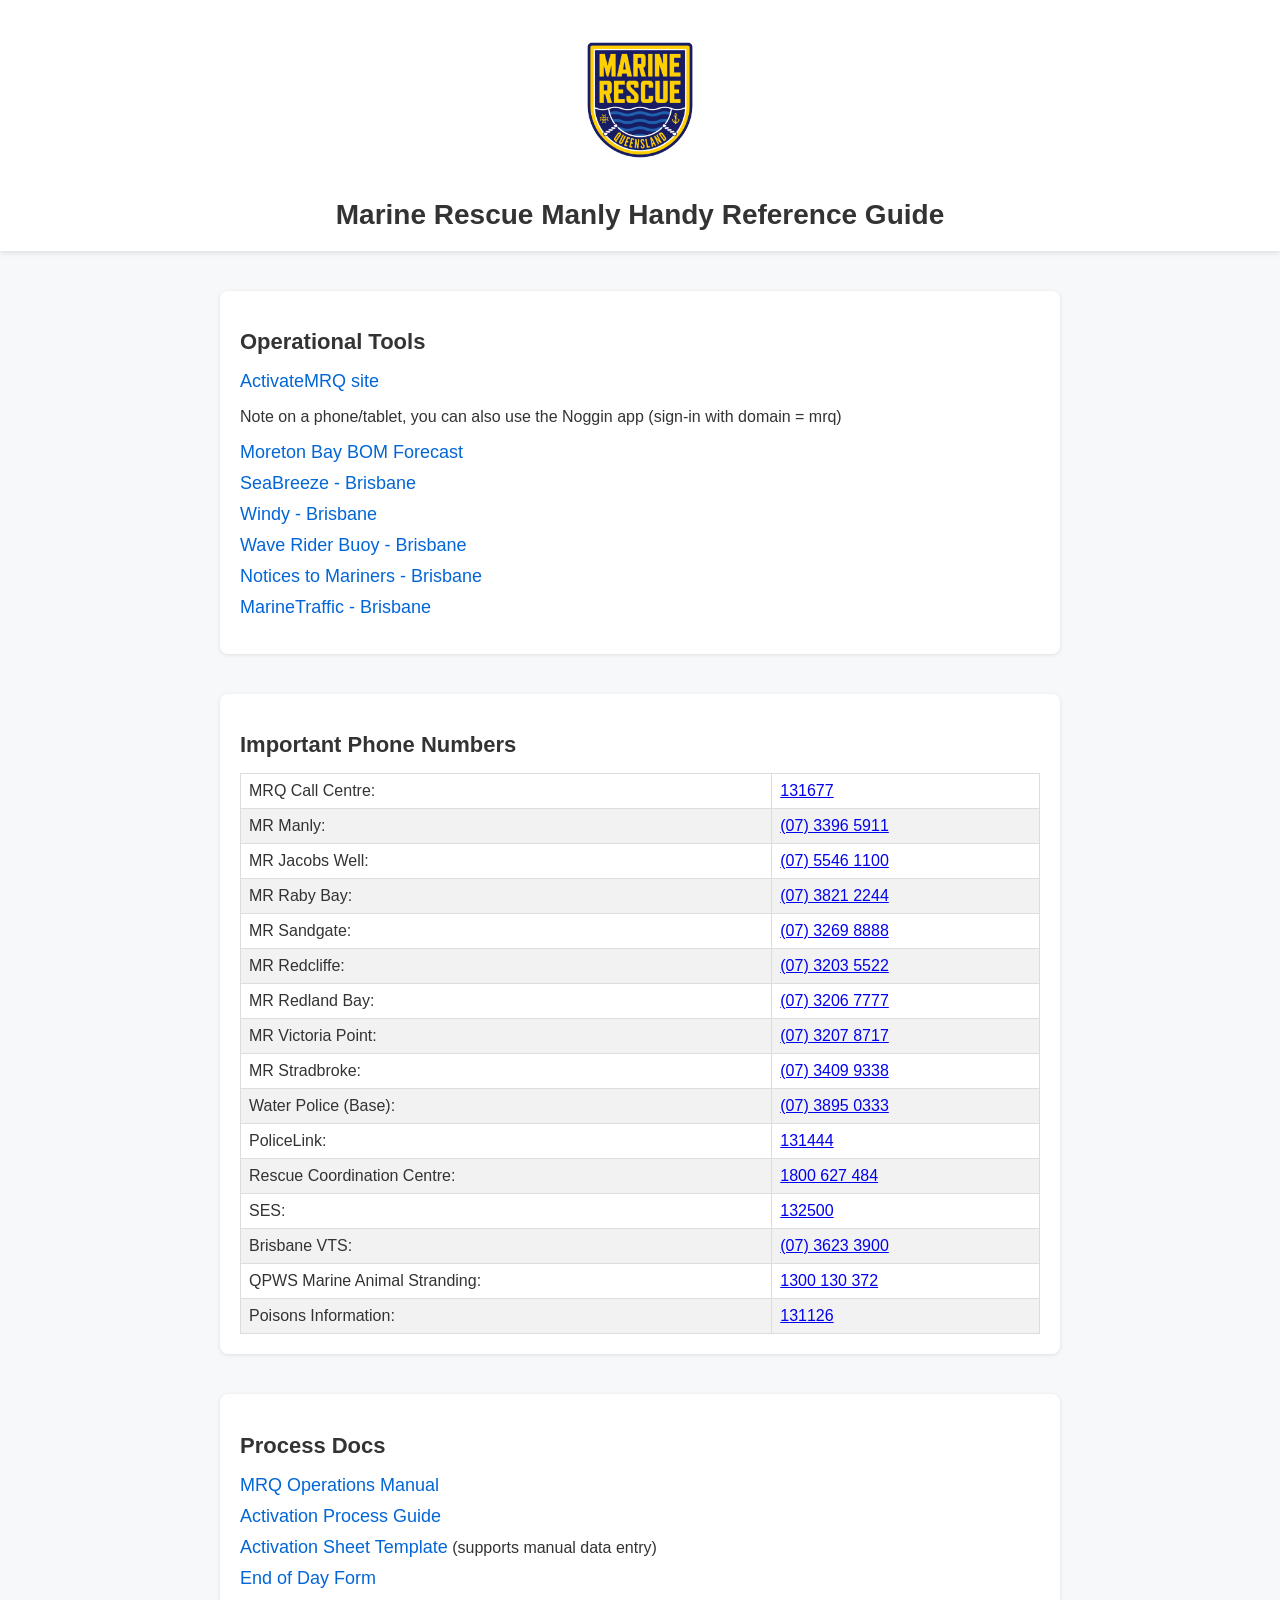
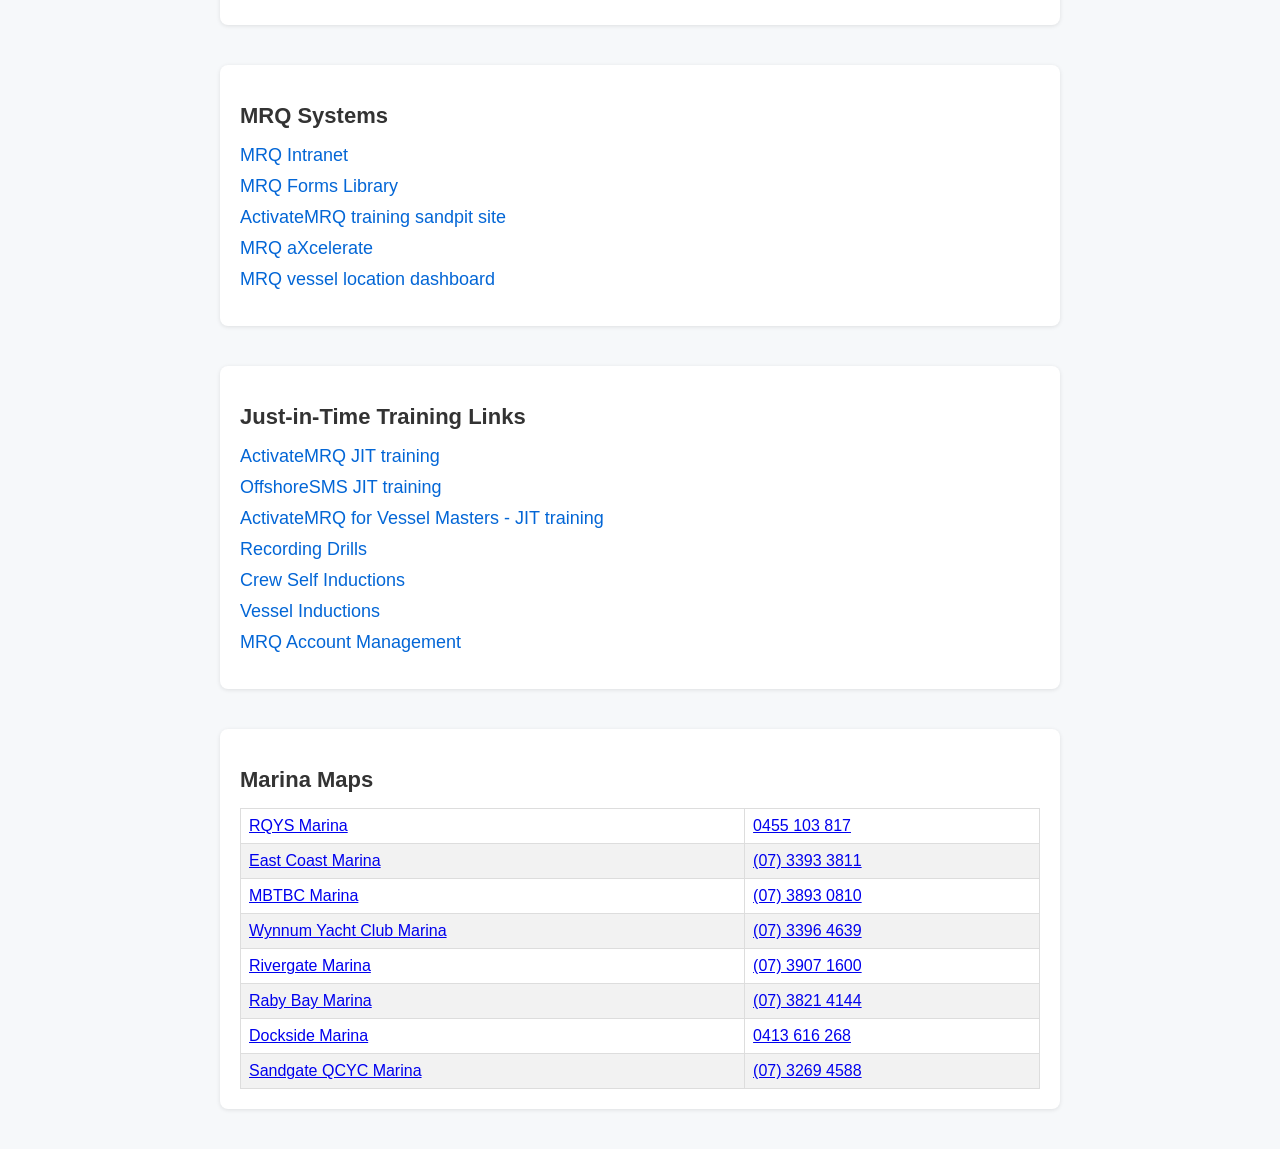
<file: index.html>
<!DOCTYPE html>
<html lang="en">
<head>
<meta charset="UTF-8">
<meta name="viewport" content="width=device-width, initial-scale=1.0">
<title>Marine Rescue Manly Handy Reference Guide</title>
 <link rel="manifest" href="manifest.json">
  
  <!-- iOS web app capability -->
  <meta name="apple-mobile-web-app-capable" content="yes">
  <meta name="apple-mobile-web-app-status-bar-style" content="black-translucent">
  <meta name="apple-mobile-web-app-title" content="StaticApp">
  
  <!-- App Icon for iOS -->
  <link rel="apple-touch-icon" href="icon-192.png">
<link rel="stylesheet" href="style.css">
    <style>
        /* Base styles to give the table visible borders and padding */
        table {
            width: 100%;
            border-collapse: collapse; /* Prevents double borders */
            font-family: sans-serif;
        }
        th, td {
            border: 1px solid #dddddd;
            text-align: left;
            padding: 8px;
        }
        tr:nth-child(even) {
            background-color: #f2f2f2; /* Zebra striping for readability */
        }
        th {
            background-color: #4CAF50;
            color: white;
        }
    </style>
</head>
<body>
<header>
<img src="MRQ logo.png" alt="MRQ Logo" class="logo">
<h1>Marine Rescue Manly Handy Reference Guide</h1>
</header>

<script>navigator.serviceWorker.register('/sw.js');</script>
<section>
<h2>Operational Tools</h2>
<ul class="wiki-links">
<li><a href="https://mrq.nogginapp.io/signin">ActivateMRQ site</a></li>
<p>	Note on a phone/tablet, you can also use the Noggin app (sign-in with domain = mrq)</p>
<li><a href="https://www.bom.gov.au/qld/forecasts/moreton-bay.shtml">Moreton Bay BOM Forecast</a></li>
<li><a href="https://www.seabreeze.com.au/weather/wind-forecast/brisbane">SeaBreeze - Brisbane</a></li>
<li><a href="https://www.windy.com/?2026-09-04-21,-27.465,153.282,11">Windy - Brisbane</a></li>	
<li><a href="https://www.qld.gov.au/environment/coasts-waterways/beach/monitoring/waves-sites/brisbane">Wave Rider Buoy - Brisbane</a></li>
<li><a href="https://www.publications.qld.gov.au/dataset/brisbane-notices-to-mariners">Notices to Mariners - Brisbane</a></li>
<li><a href="https://www.marinetraffic.com/en/ais/home/centerx:153.2/centery:-27.4/zoom:11">MarineTraffic - Brisbane</a></li>	
</ul>
</section>
	
<section>
<h2>Important Phone Numbers</h2>
   <table>
        <tr>
			<td>MRQ Call Centre:</td> 
    		<td><a href="tel:131677">131677</a></td>
        </tr>
  <tr>
    <td>MR Manly:</td> 
    <td><a href="tel:0733965911">(07) 3396 5911</a></td>
  </tr>
  <tr>
    <td>MR Jacobs Well:</td> 
    <td><a href="tel:0755461100">(07) 5546 1100</a></td>
  </tr>
  <tr>
    <td>MR Raby Bay:</td> 
    <td><a href="tel:0738212244">(07) 3821 2244</a></td>
  </tr>
  <tr>
    <td>MR Sandgate:</td> 
    <td><a href="tel:0732698888">(07) 3269 8888</a></td>
  </tr>
  <tr>
    <td>MR Redcliffe:</td> 
    <td><a href="tel:0732035522">(07) 3203 5522</a></td>
  </tr>
  <tr>
    <td>MR Redland Bay:</td> 
    <td><a href="tel:0732067777">(07) 3206 7777</a></td>
  </tr>
  <tr>
    <td>MR Victoria Point:</td> 
    <td><a href="tel:0732078717">(07) 3207 8717</a></td>
  </tr>
  <tr>
    <td>MR Stradbroke:</td> 
    <td><a href="tel:0734099338">(07) 3409 9338</a></td>
  </tr>
  <tr>
    <td>Water Police (Base):</td> 
    <td><a href="tel:0738950333">(07) 3895 0333</a></td>
  </tr>
  <tr>
    <td>PoliceLink:</td> 
    <td><a href="tel:131444">131444</a></td>
  </tr>
  <tr>
    <td>Rescue Coordination Centre:</td> 
    <td><a href="tel:1800627484">1800 627 484</a></td>
  </tr>
  <tr>
    <td>SES:</td> 
    <td><a href="tel:132500">132500</a></td>
  </tr>
  <tr>
    <td>Brisbane VTS:</td> 
    <td><a href="tel:0736233900">(07) 3623 3900</a></td>
  </tr>
  <tr>
    <td>QPWS Marine Animal Stranding:</td> 
    <td><a href="tel:1300130372">1300 130 372</a></td>
  </tr>
  <tr>
    <td>Poisons Information:</td> 
    <td><a href="tel:131126">131126</a></td>
   </tr>
   
   </table>
</section>


<section>
<h2>Process Docs</h2>
<ul class="wiki-links">
<li><a href="https://marinerescueqld.sharepoint.com/sites/ResourceCentre/SitePages/Forms.aspx#mrq-state-operations-manual">MRQ Operations Manual</a></li>
<li><a href="ActivationProcess_V0.1_UPDATED.pdf">Activation Process Guide</a></li>
<li><a href="Activation sheet template.pdf">Activation Sheet Template</a> (supports manual data entry)</li>
<li><a href="endofdayform.html">End of Day Form</a></li>
</ul>
</section>

<section>
<h2>MRQ Systems</h2>
<ul class="wiki-links">
<li><a href="https://marinerescueqld.sharepoint.com/sites/Intranet">MRQ Intranet</a></li>
<li><a href="https://marinerescueqld.sharepoint.com/sites/ResourceCentre/SitePages/Forms.aspx">MRQ Forms Library</a></li>
<li><a href="https://mrq-uat.nogginapp.io/signin">ActivateMRQ training sandpit site</a></li>
<li><a href=-"https://mrqgov.app.axcelerate.com">MRQ aXcelerate</a></li>
<li><a href="https://marinequeensland.web.app/dashboard">MRQ vessel location dashboard</a></li>
</ul>
</section>

<section>
<h2>Just-in-Time Training Links</h2>
<ul class="wiki-links">
<li><a href="https://share.articulate.com/pAjuJr5urRkoI_6vbospg">ActivateMRQ JIT training</a></li>
<li><a href="https://share.articulate.com/3GHUIMoYpKhrg_Jw9wEE7">OffshoreSMS JIT training</a></li>
<li><a href="https://share.articulate.com/ggfWZd3cAhVZaRXTVqjvz">ActivateMRQ for Vessel Masters - JIT training</a></li>
<li><a href="Recording Drills.pdf">Recording Drills</a></li>
<li><a href="Crew Self Inductions.pdf">Crew Self Inductions</a></li>
<li><a href="Vessel Self Inductions.pdf">Vessel Inductions</a></li>
<li><a href="Account Management.pdf">MRQ Account Management</a></li>

	
</ul>
</section>


<section>
<h2>Marina Maps</h2>
    <table>
        <tr>
            <td><a href="royal-queensland-yacht-squadron-map.pdf">RQYS Marina</a></td>
            <td><a href="tel:0455103817">0455 103 817</a></td>
        </tr>
        <tr>
            <td><a href="East-Coast-Marina-Map-2023.pdf">East Coast Marina</a></td>
            <td><a href="tel:0733933811">(07) 3393 3811</a></td>
        </tr>
        <tr>
            <td><a href="MBTBC-Marina-Map.pdf">MBTBC Marina</a></td>
            <td><a href="tel:0738930810">(07) 3893 0810</a></td>
        </tr>
        <tr>
            <td><a href="Wynnum-Y-C-Map.pdf">Wynnum Yacht Club Marina</a></td>
            <td><a href="tel:0733964639">(07) 3396 4639</a></td>
        </tr>
        <tr>
            <td><a href="Rivergate-Marina-Map-2.pdf">Rivergate Marina</a></td>
            <td><a href="tel:0739071600">(07) 3907 1600</a></td>
        </tr>
        <tr>
            <td><a href="Marina-Map-Raby-Bay.pdf">Raby Bay Marina</a></td>
            <td><a href="tel:0738214144">(07) 3821 4144</a></td>
        </tr>
        <tr>
            <td><a href="Dockside-Marina-Map-Web-with-logo.pdf">Dockside Marina</a></td>
            <td><a href="tel:0413616268">0413 616 268</a></td>
        </tr>
        <tr>
            <td><a href="QCYC-Marina-Map.pdf">Sandgate QCYC Marina</a></td>
            <td><a href="tel:0732694588">(07) 3269 4588</a></td>
        </tr>
    </table>
</section>
	
	<button id="pwa-install-btn" style="display: none; padding: 12px 24px; background-color: #007aff; color: white; border: none; border-radius: 8px; font-weight: bold; cursor: pointer;">
  Install App
</button>
<script>
// Variable to store the install event for later use
let deferredPrompt;
const installBtn = document.getElementById('pwa-install-btn');

// 1. Listen for the browser's built-in install invitation
window.addEventListener('beforeinstallprompt', (e) => {
  // Prevent older Android browsers from automatically showing their own prompt
  e.preventDefault();
  
  // Save the event so it can be triggered with our button later
  deferredPrompt = e;
  
  // Make our custom install button visible
  installBtn.style.display = 'block';
});

// 2. Handle the click event on our custom button
installBtn.addEventListener('click', async () => {
  if (!deferredPrompt) return;
  
  // Show the native browser installation dialog prompt
  deferredPrompt.prompt();
  
  // Wait for the user to accept or dismiss the choice
  const { outcome } = await deferredPrompt.userChoice;
  console.log(`User response to the install prompt: ${outcome}`);
  
  // Clear the saved prompt variable since it can only be used once
  deferredPrompt = null;
  
  // Hide our custom button again
  installBtn.style.display = 'none';
});

// 3. Optional: Hide the button if the app is successfully installed
window.addEventListener('appinstalled', () => {
  console.log('PWA was successfully installed!');
  installBtn.style.display = 'none';
  deferredPrompt = null;
});


	
</script>
</body>
</html>
</file>
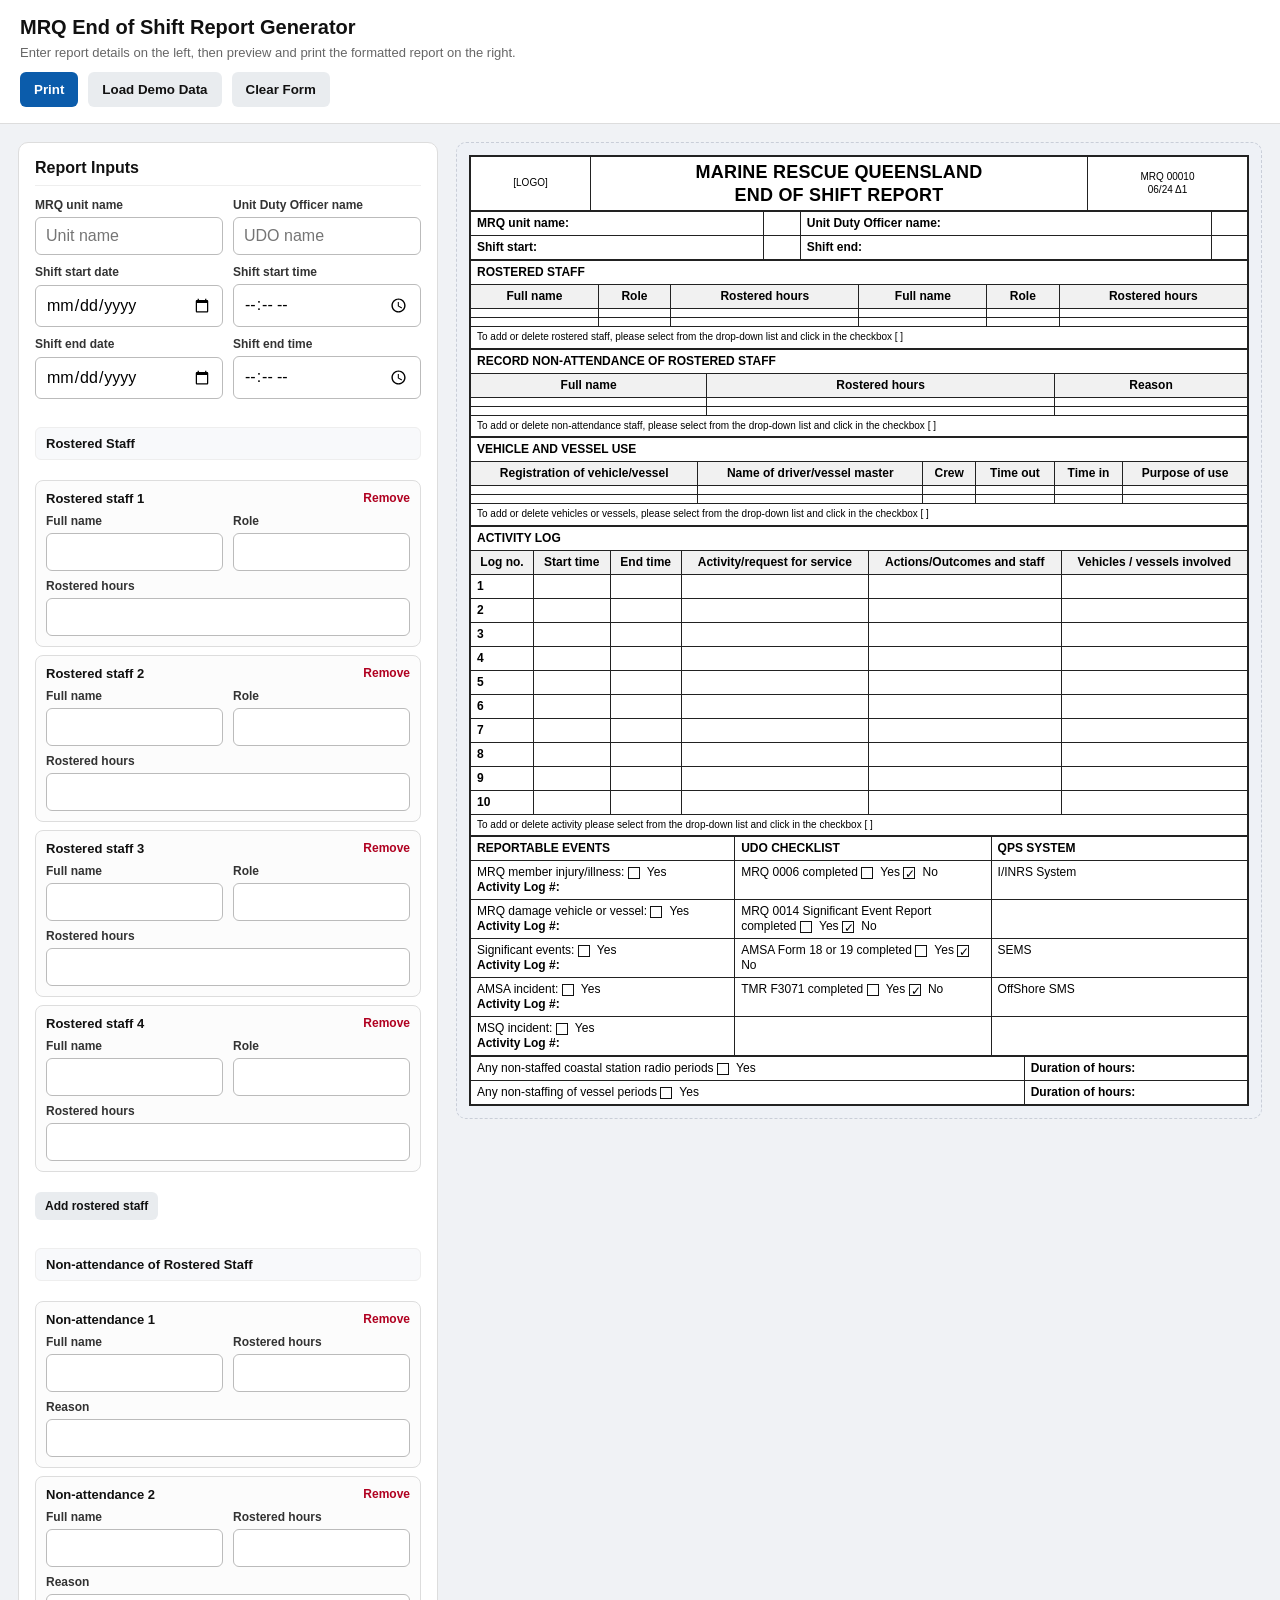
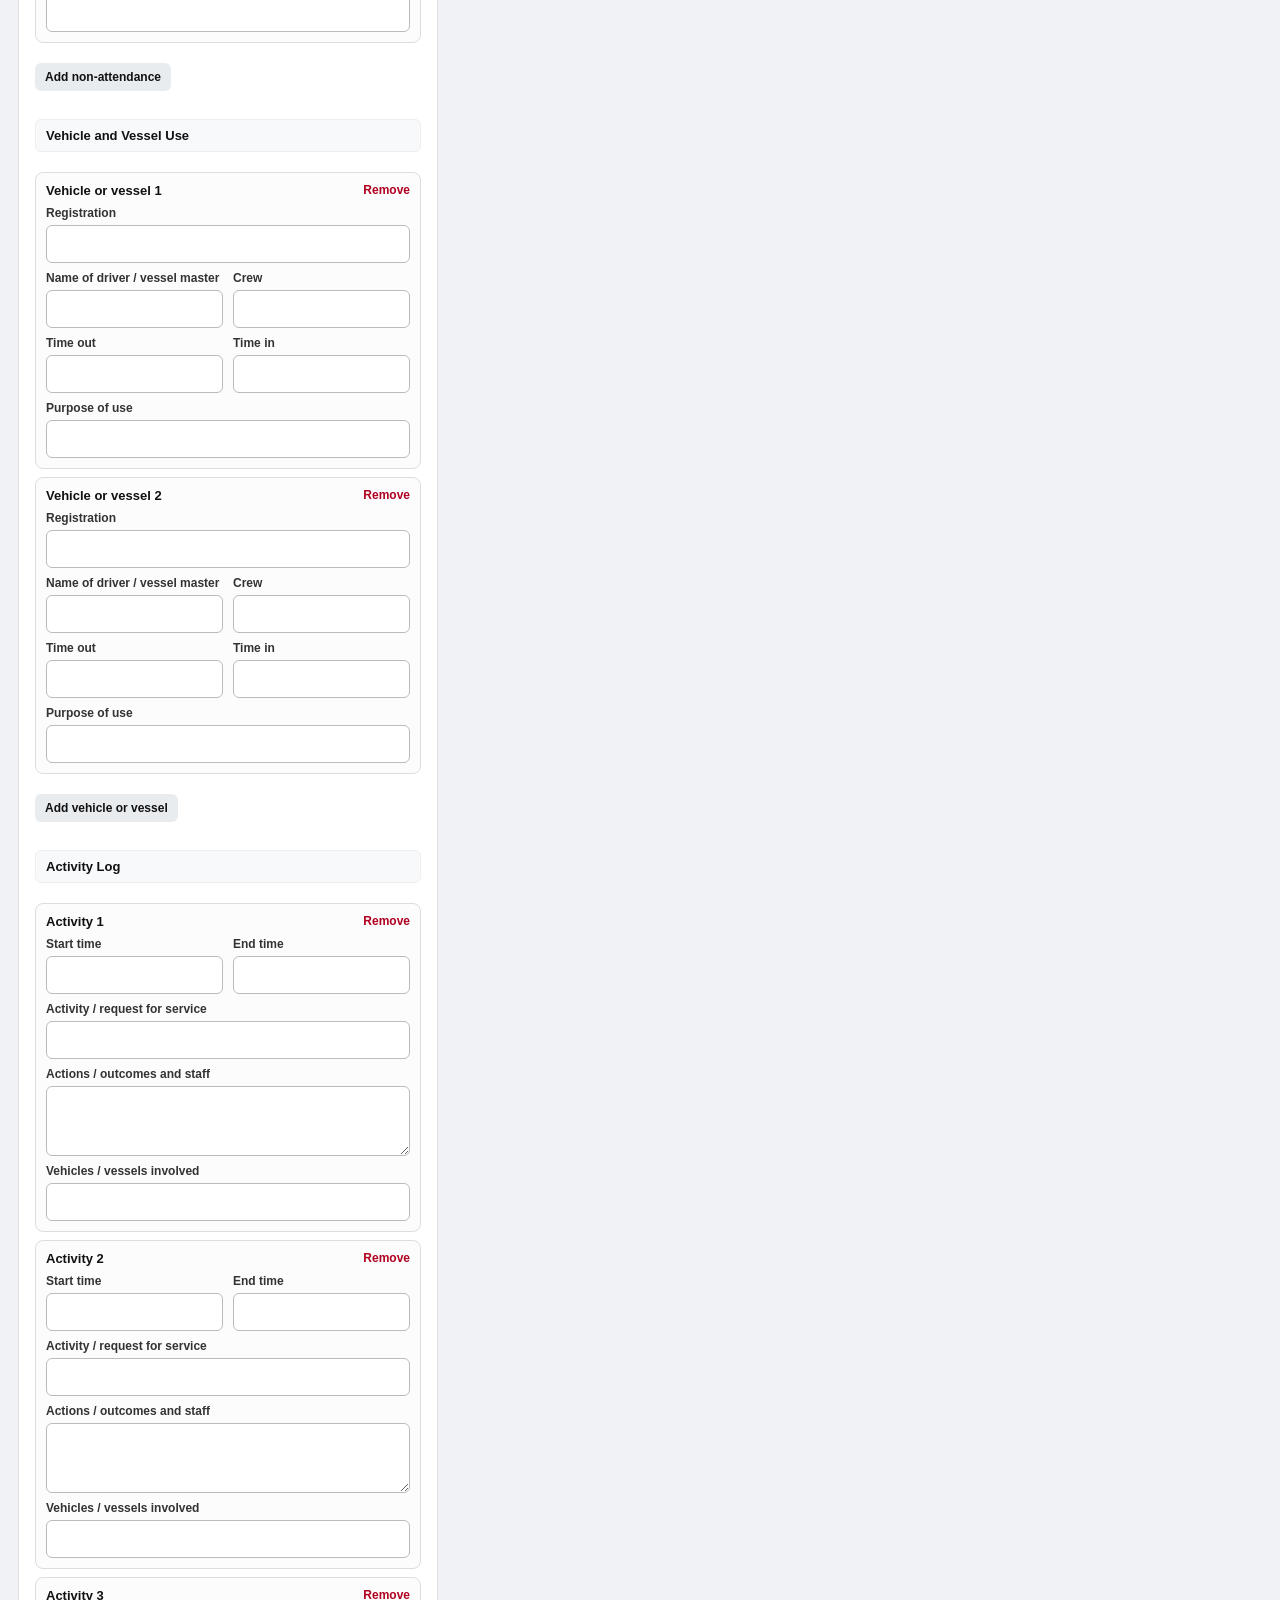
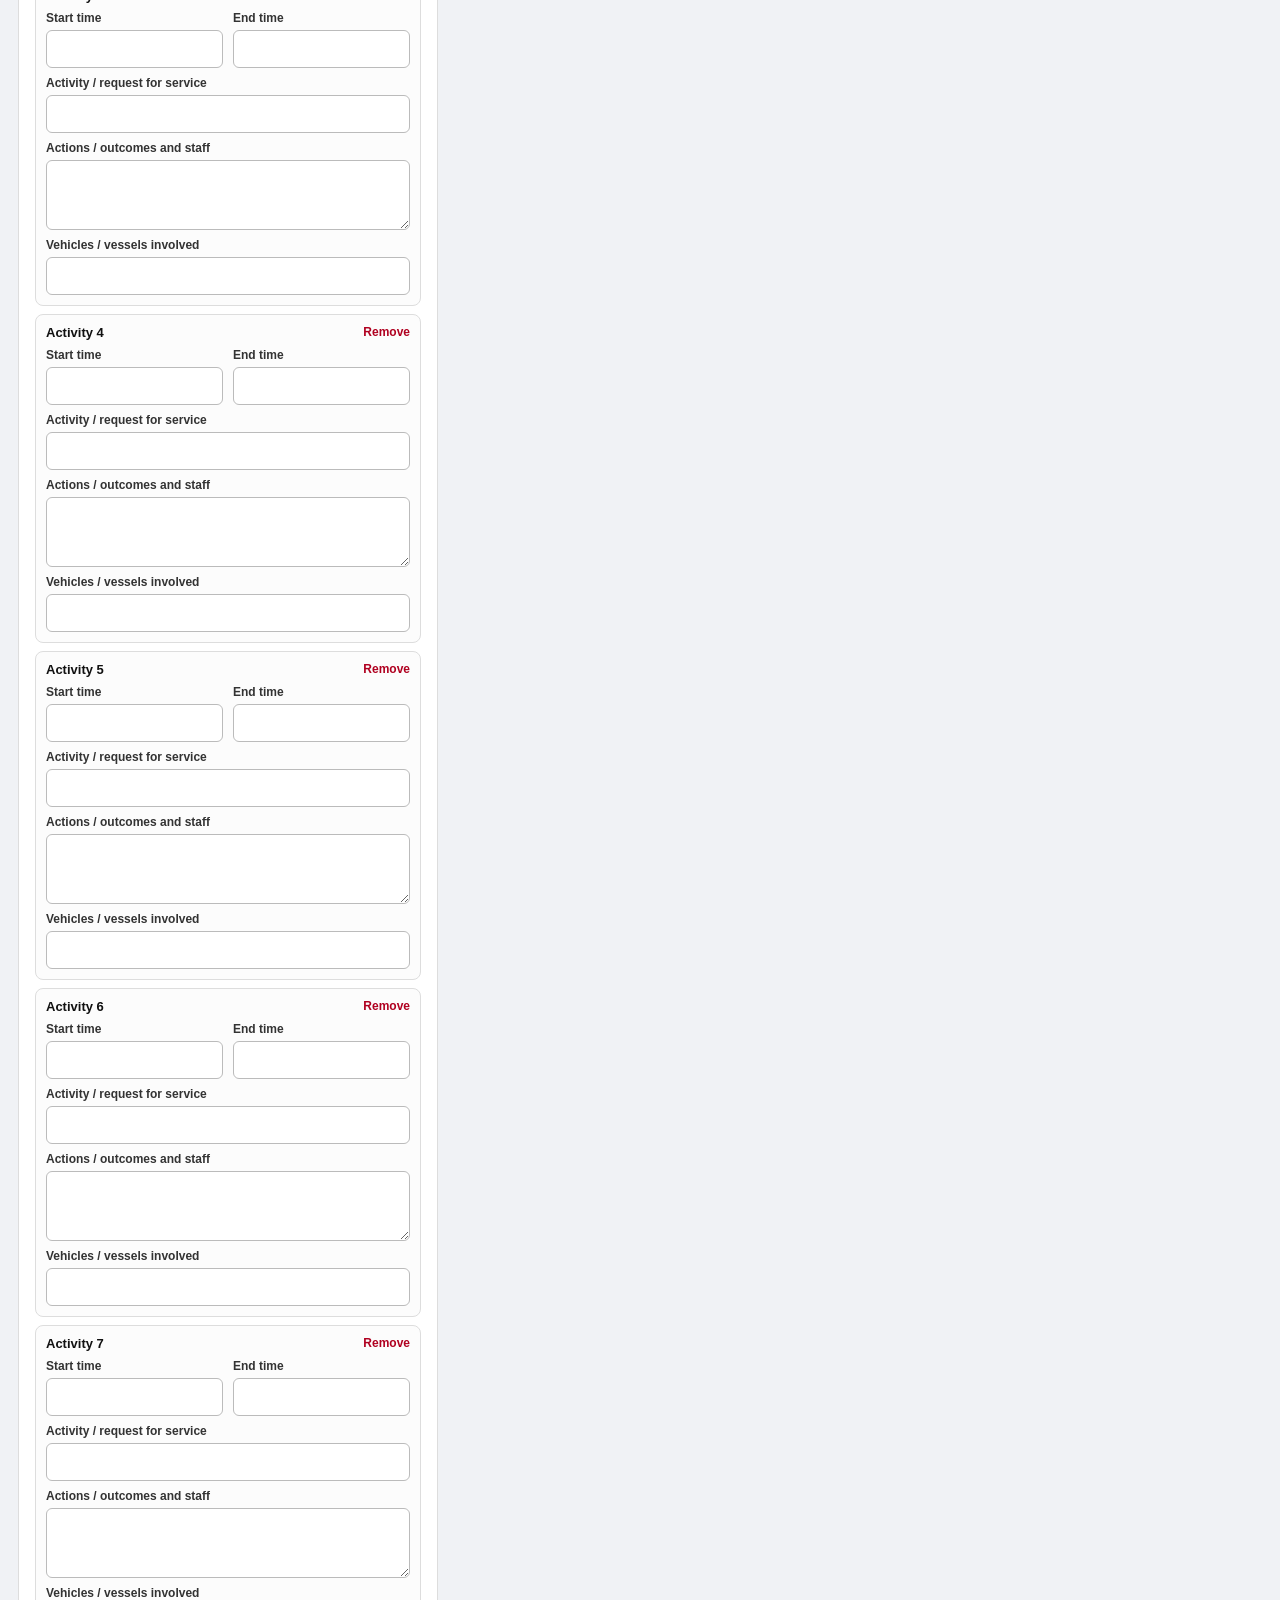
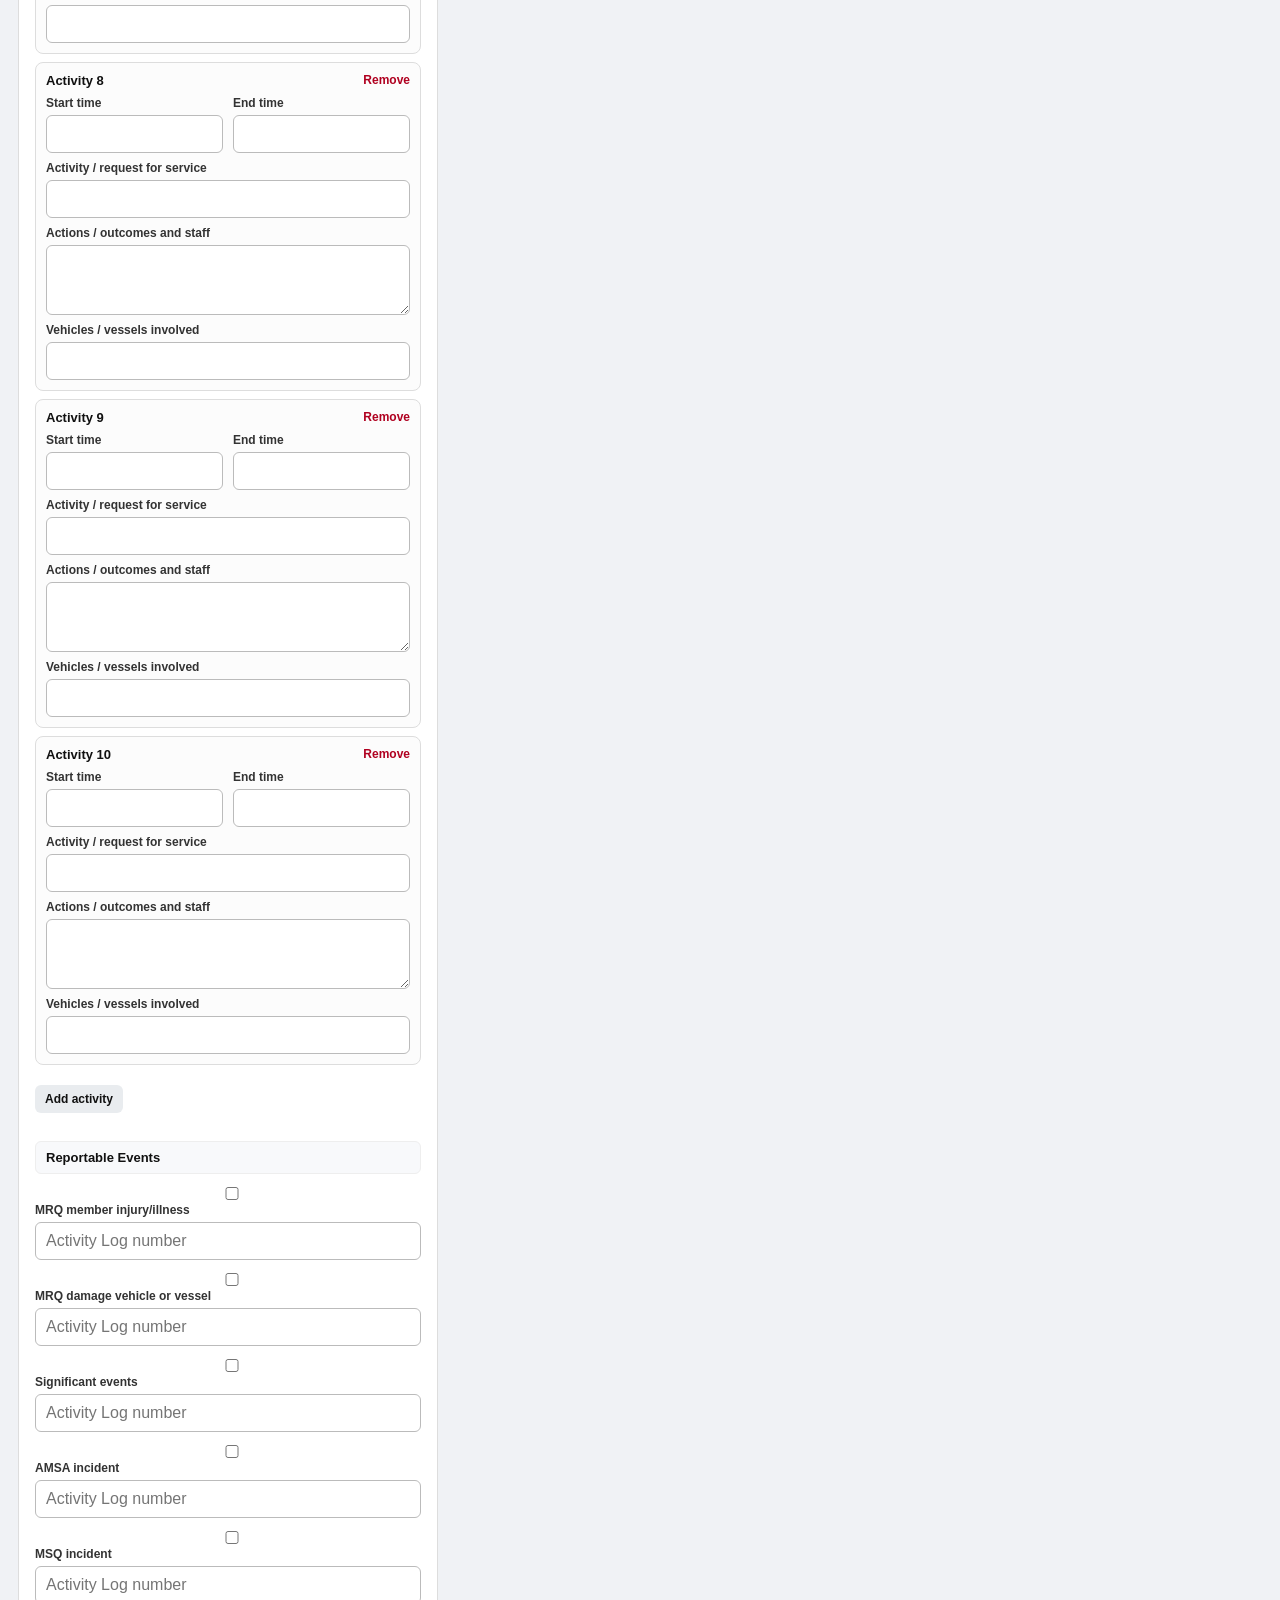
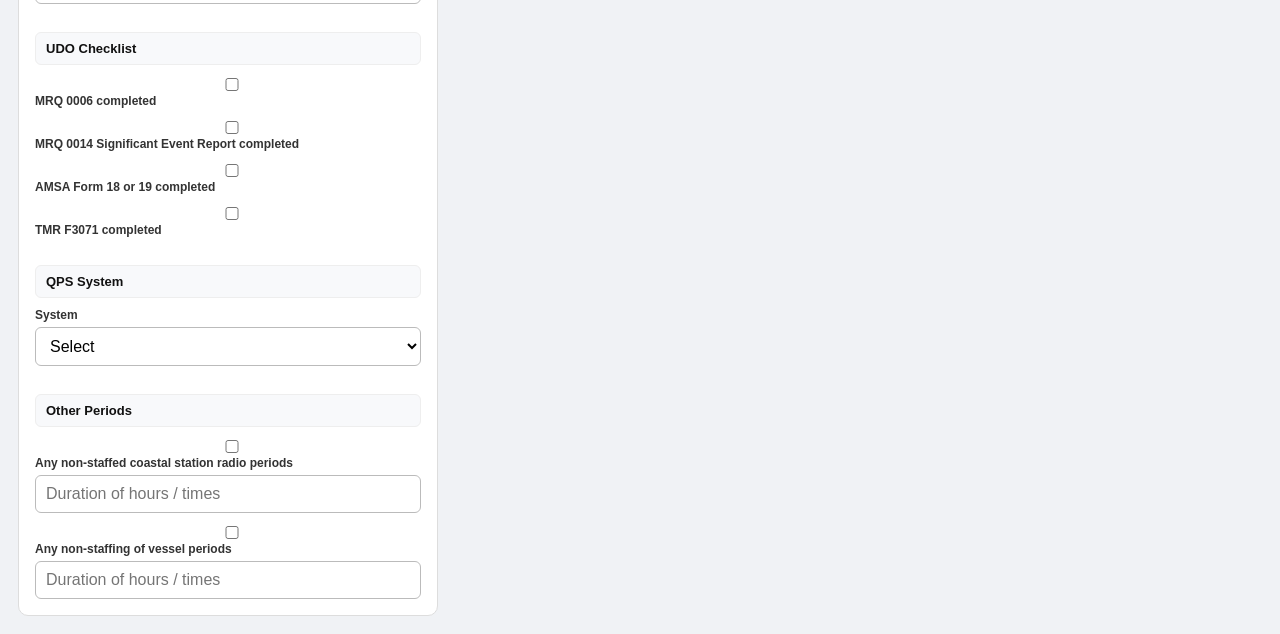
<file: endofdayform_basic.html>
<!DOCTYPE html>
<html lang="en">
<head>
  <meta charset="UTF-8" />
  <meta name="viewport" content="width=device-width, initial-scale=1.0" />
  <title>MRQ End of Shift Report</title>
  <style>
    :root {
      --border: #222;
      --light: #f5f5f5;
      --muted: #666;
      --accent: #0b5cab;
    }

    * {
      box-sizing: border-box;
    }

    body {
      margin: 0;
      font-family: Arial, Helvetica, sans-serif;
      color: #111;
      background: #f0f2f5;
    }

    header {
      background: #fff;
      border-bottom: 1px solid #ddd;
      padding: 16px 20px;
      position: sticky;
      top: 0;
      z-index: 10;
    }

    header h1 {
      margin: 0 0 6px 0;
      font-size: 20px;
    }

    header p {
      margin: 0;
      color: var(--muted);
      font-size: 13px;
    }

    .toolbar {
      display: flex;
      gap: 10px;
      margin-top: 12px;
      flex-wrap: wrap;
    }

    button {
      border: none;
      border-radius: 6px;
      padding: 10px 14px;
      cursor: pointer;
      font-weight: 700;
    }

    .btn-primary {
      background: var(--accent);
      color: white;
    }

    .btn-secondary {
      background: #e9ecef;
      color: #111;
    }

    .container {
      display: grid;
      grid-template-columns: 420px 1fr;
      gap: 18px;
      padding: 18px;
      align-items: start;
    }

    .panel {
      background: white;
      border: 1px solid #ddd;
      border-radius: 10px;
      padding: 16px;
    }

    .panel h2 {
      margin: 0 0 12px 0;
      font-size: 16px;
      border-bottom: 1px solid #eee;
      padding-bottom: 8px;
    }

    .form-grid {
      display: grid;
      gap: 10px;
    }

    .field {
      display: grid;
      gap: 5px;
    }

    .field label {
      font-size: 12px;
      font-weight: 700;
      color: #333;
    }

    .field input,
    .field textarea,
    .field select {
      width: 100%;
      padding: 9px 10px;
      border: 1px solid #bbb;
      border-radius: 6px;
      font: inherit;
      background: #fff;
    }

    .field textarea {
      min-height: 70px;
      resize: vertical;
    }

    .inline {
      display: grid;
      grid-template-columns: 1fr 1fr;
      gap: 10px;
    }

    .section-title {
      margin-top: 18px;
      font-size: 13px;
      font-weight: 700;
      padding: 8px 10px;
      background: #f8f9fb;
      border: 1px solid #eee;
      border-radius: 6px;
    }

    .row-actions {
      display: flex;
      gap: 10px;
      flex-wrap: wrap;
      margin-top: 10px;
    }

    .small-btn {
      padding: 7px 10px;
      font-size: 12px;
    }

    .entries {
      display: grid;
      gap: 8px;
      margin-top: 10px;
    }

    .entry-card {
      border: 1px solid #ddd;
      border-radius: 8px;
      padding: 10px;
      background: #fcfcfc;
      display: grid;
      gap: 8px;
    }

    .entry-card .topline {
      display: flex;
      justify-content: space-between;
      align-items: center;
      gap: 10px;
    }

    .entry-card .topline strong {
      font-size: 13px;
    }

    .remove-link {
      background: transparent;
      color: #b00020;
      border: none;
      padding: 0;
      cursor: pointer;
      font-size: 12px;
      font-weight: 700;
    }

    .check-grid {
      display: grid;
      grid-template-columns: 1fr auto;
      gap: 8px;
      align-items: center;
    }

    .check-grid label {
      font-size: 13px;
      font-weight: 700;
    }

    .check-grid input[type="checkbox"] {
      transform: scale(1.2);
    }

    /* Print area */
    .preview-wrap {
      overflow: auto;
      background: #eef1f6;
      padding: 12px;
      border-radius: 10px;
      border: 1px dashed #c9ced8;
    }

    .report {
      width: 100%;
      max-width: 1000px;
      margin: 0 auto;
      background: white;
      color: #000;
      border: 1px solid var(--border);
      font-size: 12px;
      line-height: 1.25;
    }

    .report table {
      width: 100%;
      border-collapse: collapse;
    }

    .report td,
    .report th {
      border: 1px solid var(--border);
      padding: 4px 6px;
      vertical-align: top;
    }

    .report .no-border {
      border: none !important;
    }

    .report .header-table td {
      vertical-align: middle;
    }

    .report .center {
      text-align: center;
    }

    .report .right {
      text-align: right;
    }

    .report .title {
      font-size: 18px;
      font-weight: 700;
      letter-spacing: 0.2px;
    }

    .report .small {
      font-size: 10px;
    }

    .report .section {
      font-size: 12px;
      font-weight: 700;
      background: #fff;
    }

    .report .gray {
      background: #f1f1f1;
    }

    .report .label {
      font-weight: 700;
      white-space: nowrap;
    }

    .report .checkbox {
      display: inline-block;
      width: 12px;
      height: 12px;
      border: 1px solid #111;
      vertical-align: middle;
      margin: 0 4px 0 0;
    }

    .report .check-yes::after {
      content: "✓";
      font-size: 12px;
      line-height: 10px;
      position: relative;
      top: -1px;
      left: 1px;
    }

    .report .spacer {
      height: 16px;
    }

    .muted {
      color: var(--muted);
      font-size: 12px;
    }

    @media print {
      body {
        background: white;
      }
      header,
      .panel.form-panel,
      .no-print {
        display: none !important;
      }
      .container {
        grid-template-columns: 1fr;
        padding: 0;
      }
      .preview-wrap {
        border: none;
        padding: 0;
        background: white;
      }
      .report {
        border: none;
        max-width: none;
        width: 100%;
        font-size: 10.5px;
      }
      @page {
        size: A4 portrait;
        margin: 10mm;
      }
    }
  </style>
</head>
<body>
  <header class="no-print">
    <h1>MRQ End of Shift Report Generator</h1>
    <p>Enter report details on the left, then preview and print the formatted report on the right.</p>
    <div class="toolbar">
      <button class="btn-primary" onclick="window.print()">Print</button>
      <button class="btn-secondary" onclick="fillDemo()">Load Demo Data</button>
      <button class="btn-secondary" onclick="clearForm()">Clear Form</button>
    </div>
  </header>

  <div class="container">
    <!-- FORM PANEL -->
    <section class="panel form-panel no-print">
      <h2>Report Inputs</h2>

      <div class="form-grid">
        <div class="inline">
          <div class="field">
            <label for="unitName">MRQ unit name</label>
            <input id="unitName" type="text" placeholder="Unit name" />
          </div>
          <div class="field">
            <label for="udoName">Unit Duty Officer name</label>
            <input id="udoName" type="text" placeholder="UDO name" />
          </div>
        </div>

        <div class="inline">
          <div class="field">
            <label for="shiftStartDate">Shift start date</label>
            <input id="shiftStartDate" type="date" />
          </div>
          <div class="field">
            <label for="shiftStartTime">Shift start time</label>
            <input id="shiftStartTime" type="time" />
          </div>
        </div>

        <div class="inline">
          <div class="field">
            <label for="shiftEndDate">Shift end date</label>
            <input id="shiftEndDate" type="date" />
          </div>
          <div class="field">
            <label for="shiftEndTime">Shift end time</label>
            <input id="shiftEndTime" type="time" />
          </div>
        </div>

        <div class="section-title">Rostered Staff</div>
        <div id="rosteredInputs" class="entries"></div>
        <div class="row-actions">
          <button class="btn-secondary small-btn" type="button" onclick="addRosteredStaff()">Add rostered staff</button>
        </div>

        <div class="section-title">Non-attendance of Rostered Staff</div>
        <div id="nonAttendanceInputs" class="entries"></div>
        <div class="row-actions">
          <button class="btn-secondary small-btn" type="button" onclick="addNonAttendance()">Add non-attendance</button>
        </div>

        <div class="section-title">Vehicle and Vessel Use</div>
        <div id="vehicleInputs" class="entries"></div>
        <div class="row-actions">
          <button class="btn-secondary small-btn" type="button" onclick="addVehicle()">Add vehicle or vessel</button>
        </div>

        <div class="section-title">Activity Log</div>
        <div id="activityInputs" class="entries"></div>
        <div class="row-actions">
          <button class="btn-secondary small-btn" type="button" onclick="addActivity()">Add activity</button>
        </div>

        <div class="section-title">Reportable Events</div>
        <div class="field">
          <label><input id="injuryYes" type="checkbox" /> MRQ member injury/illness</label>
          <input id="injuryLog" type="text" placeholder="Activity Log number" />
        </div>
        <div class="field">
          <label><input id="damageYes" type="checkbox" /> MRQ damage vehicle or vessel</label>
          <input id="damageLog" type="text" placeholder="Activity Log number" />
        </div>
        <div class="field">
          <label><input id="significantYes" type="checkbox" /> Significant events</label>
          <input id="significantLog" type="text" placeholder="Activity Log number" />
        </div>
        <div class="field">
          <label><input id="amsaYes" type="checkbox" /> AMSA incident</label>
          <input id="amsaLog" type="text" placeholder="Activity Log number" />
        </div>
        <div class="field">
          <label><input id="msqYes" type="checkbox" /> MSQ incident</label>
          <input id="msqLog" type="text" placeholder="Activity Log number" />
        </div>

        <div class="section-title">UDO Checklist</div>
        <div class="field">
          <label><input id="mrq6Yes" type="checkbox" /> MRQ 0006 completed</label>
        </div>
        <div class="field">
          <label><input id="mrq14Yes" type="checkbox" /> MRQ 0014 Significant Event Report completed</label>
        </div>
        <div class="field">
          <label><input id="amsaFormYes" type="checkbox" /> AMSA Form 18 or 19 completed</label>
        </div>
        <div class="field">
          <label><input id="tmrYes" type="checkbox" /> TMR F3071 completed</label>
        </div>

        <div class="section-title">QPS System</div>
        <div class="field">
          <label for="qpsSystem">System</label>
          <select id="qpsSystem">
            <option value="">Select</option>
            <option>I/INRS System</option>
            <option>SEMS</option>
            <option>OffShore SMS</option>
          </select>
        </div>

        <div class="section-title">Other Periods</div>
        <div class="field">
          <label><input id="coastalRadioYes" type="checkbox" /> Any non-staffed coastal station radio periods</label>
          <input id="coastalRadioHours" type="text" placeholder="Duration of hours / times" />
        </div>
        <div class="field">
          <label><input id="vesselNoStaffYes" type="checkbox" /> Any non-staffing of vessel periods</label>
          <input id="vesselNoStaffHours" type="text" placeholder="Duration of hours / times" />
        </div>
      </div>
    </section>

    <!-- PREVIEW -->
    <section class="preview-wrap">
      <div class="report" id="report">
        <table class="header-table">
          <tr>
            <td style="width: 120px; text-align:center;">
              <div class="small">[LOGO]</div>
            </td>
            <td class="center">
              <div class="title">MARINE RESCUE QUEENSLAND</div>
              <div class="title">END OF SHIFT REPORT</div>
            </td>
            <td style="width: 160px; text-align:center;">
              <div class="small">MRQ 00010</div>
              <div class="small">06/24 Δ1</div>
            </td>
          </tr>
        </table>

        <table>
          <tr>
            <td class="label">MRQ unit name:</td>
            <td id="pUnitName"></td>
            <td class="label">Unit Duty Officer name:</td>
            <td id="pUdoName"></td>
          </tr>
          <tr>
            <td class="label">Shift start:</td>
            <td id="pShiftStart"></td>
            <td class="label">Shift end:</td>
            <td id="pShiftEnd"></td>
          </tr>
        </table>

        <table>
          <tr><td class="section" colspan="6">ROSTERED STAFF</td></tr>
          <tr class="gray">
            <th>Full name</th>
            <th>Role</th>
            <th>Rostered hours</th>
            <th>Full name</th>
            <th>Role</th>
            <th>Rostered hours</th>
          </tr>
          <tr>
            <td id="r1n"></td><td id="r1r"></td><td id="r1h"></td>
            <td id="r2n"></td><td id="r2r"></td><td id="r2h"></td>
          </tr>
          <tr>
            <td id="r3n"></td><td id="r3r"></td><td id="r3h"></td>
            <td id="r4n"></td><td id="r4r"></td><td id="r4h"></td>
          </tr>
          <tr>
            <td colspan="6" class="small">To add or delete rostered staff, please select from the drop-down list and click in the checkbox [ ]</td>
          </tr>
        </table>

        <table>
          <tr><td class="section" colspan="3">RECORD NON-ATTENDANCE OF ROSTERED STAFF</td></tr>
          <tr class="gray">
            <th>Full name</th><th>Rostered hours</th><th>Reason</th>
          </tr>
          <tr><td id="na1n"></td><td id="na1h"></td><td id="na1r"></td></tr>
          <tr><td id="na2n"></td><td id="na2h"></td><td id="na2r"></td></tr>
          <tr>
            <td colspan="3" class="small">To add or delete non-attendance staff, please select from the drop-down list and click in the checkbox [ ]</td>
          </tr>
        </table>

        <table>
          <tr><td class="section" colspan="6">VEHICLE AND VESSEL USE</td></tr>
          <tr class="gray">
            <th>Registration of vehicle/vessel</th>
            <th>Name of driver/vessel master</th>
            <th>Crew</th>
            <th>Time out</th>
            <th>Time in</th>
            <th>Purpose of use</th>
          </tr>
          <tr>
            <td id="v1a"></td><td id="v1b"></td><td id="v1c"></td><td id="v1d"></td><td id="v1e"></td><td id="v1f"></td>
          </tr>
          <tr>
            <td id="v2a"></td><td id="v2b"></td><td id="v2c"></td><td id="v2d"></td><td id="v2e"></td><td id="v2f"></td>
          </tr>
          <tr>
            <td colspan="6" class="small">To add or delete vehicles or vessels, please select from the drop-down list and click in the checkbox [ ]</td>
          </tr>
        </table>

        <table>
          <tr><td class="section" colspan="6">ACTIVITY LOG</td></tr>
          <tr class="gray">
            <th>Log no.</th>
            <th>Start time</th>
            <th>End time</th>
            <th>Activity/request for service</th>
            <th>Actions/Outcomes and staff</th>
            <th>Vehicles / vessels involved</th>
          </tr>
          <tr>
            <td><b>1</b></td><td id="a1s"></td><td id="a1e"></td><td id="a1a"></td><td id="a1o"></td><td id="a1v"></td>
          </tr>
          <tr>
            <td><b>2</b></td><td id="a2s"></td><td id="a2e"></td><td id="a2a"></td><td id="a2o"></td><td id="a2v"></td>
          </tr>
          <tr>
            <td><b>3</b></td><td id="a3s"></td><td id="a3e"></td><td id="a3a"></td><td id="a3o"></td><td id="a3v"></td>
          </tr>
          <tr>
            <td><b>4</b></td><td id="a4s"></td><td id="a4e"></td><td id="a4a"></td><td id="a4o"></td><td id="a4v"></td>
          </tr>
          <tr>
            <td><b>5</b></td><td id="a5s"></td><td id="a5e"></td><td id="a5a"></td><td id="a5o"></td><td id="a5v"></td>
          </tr>
          <tr>
            <td><b>6</b></td><td id="a6s"></td><td id="a6e"></td><td id="a6a"></td><td id="a6o"></td><td id="a6v"></td>
          </tr>
          <tr>
            <td><b>7</b></td><td id="a7s"></td><td id="a7e"></td><td id="a7a"></td><td id="a7o"></td><td id="a7v"></td>
          </tr>
          <tr>
            <td><b>8</b></td><td id="a8s"></td><td id="a8e"></td><td id="a8a"></td><td id="a8o"></td><td id="a8v"></td>
          </tr>
          <tr>
            <td><b>9</b></td><td id="a9s"></td><td id="a9e"></td><td id="a9a"></td><td id="a9o"></td><td id="a9v"></td>
          </tr>
          <tr>
            <td><b>10</b></td><td id="a10s"></td><td id="a10e"></td><td id="a10a"></td><td id="a10o"></td><td id="a10v"></td>
          </tr>
          <tr>
            <td colspan="6" class="small">To add or delete activity please select from the drop-down list and click in the checkbox [ ]</td>
          </tr>
        </table>

        <table>
          <tr>
            <td class="section" style="width: 34%;">REPORTABLE EVENTS</td>
            <td class="section" style="width: 33%;">UDO CHECKLIST</td>
            <td class="section" style="width: 33%;">QPS SYSTEM</td>
          </tr>

          <tr>
            <td>MRQ member injury/illness: <span id="injuryCheck" class="checkbox"></span> Yes<br><span class="label">Activity Log #:</span> <span id="injuryLogOut"></span></td>
            <td>MRQ 0006 completed <span id="mrq6Check" class="checkbox"></span> Yes <span id="mrq6No" class="checkbox"></span> No</td>
            <td id="qps1">I/INRS System</td>
          </tr>
          <tr>
            <td>MRQ damage vehicle or vessel: <span id="damageCheck" class="checkbox"></span> Yes<br><span class="label">Activity Log #:</span> <span id="damageLogOut"></span></td>
            <td>MRQ 0014 Significant Event Report completed <span id="mrq14Check" class="checkbox"></span> Yes <span id="mrq14No" class="checkbox"></span> No</td>
            <td id="qps2"></td>
          </tr>
          <tr>
            <td>Significant events: <span id="significantCheck" class="checkbox"></span> Yes<br><span class="label">Activity Log #:</span> <span id="significantLogOut"></span></td>
            <td>AMSA Form 18 or 19 completed <span id="amsaFormCheck" class="checkbox"></span> Yes <span id="amsaFormNo" class="checkbox"></span> No</td>
            <td id="qps3">SEMS</td>
          </tr>
          <tr>
            <td>AMSA incident: <span id="amsaCheck" class="checkbox"></span> Yes<br><span class="label">Activity Log #:</span> <span id="amsaLogOut"></span></td>
            <td>TMR F3071 completed <span id="tmrCheck" class="checkbox"></span> Yes <span id="tmrNo" class="checkbox"></span> No</td>
            <td id="qps4">OffShore SMS</td>
          </tr>
          <tr>
            <td>MSQ incident: <span id="msqCheck" class="checkbox"></span> Yes<br><span class="label">Activity Log #:</span> <span id="msqLogOut"></span></td>
            <td></td>
            <td></td>
          </tr>
        </table>

        <table>
          <tr>
            <td>Any non-staffed coastal station radio periods <span id="coastalCheck" class="checkbox"></span> Yes</td>
            <td><span class="label">Duration of hours:</span> <span id="coastalHoursOut"></span></td>
          </tr>
          <tr>
            <td>Any non-staffing of vessel periods <span id="vesselCheck" class="checkbox"></span> Yes</td>
            <td><span class="label">Duration of hours:</span> <span id="vesselHoursOut"></span></td>
          </tr>
        </table>
      </div>
    </section>
  </div>

  <script>
    function escapeHtml(value) {
      return String(value ?? "")
        .replaceAll("&", "&amp;")
        .replaceAll("<", "&lt;")
        .replaceAll(">", "&gt;")
        .replaceAll('"', "&quot;")
        .replaceAll("'", "&#39;");
    }

    function setText(id, value) {
      const el = document.getElementById(id);
      if (el) el.innerHTML = escapeHtml(value || "");
    }

    function formatDateTime(dateId, timeId) {
      const d = document.getElementById(dateId).value;
      const t = document.getElementById(timeId).value;
      if (!d && !t) return "";
      return [d, t].filter(Boolean).join(" ");
    }

    function checkboxMark(checked) {
      return checked ? "check-yes" : "";
    }

    function addRosteredStaff(name = "", role = "", hours = "") {
      const container = document.getElementById("rosteredInputs");
      const idx = container.children.length + 1;
      const wrap = document.createElement("div");
      wrap.className = "entry-card";
      wrap.innerHTML = `
        <div class="topline">
          <strong>Rostered staff ${idx}</strong>
          <button class="remove-link" type="button">Remove</button>
        </div>
        <div class="inline">
          <div class="field"><label>Full name</label><input type="text" class="r-name" value="${escapeHtml(name)}"></div>
          <div class="field"><label>Role</label><input type="text" class="r-role" value="${escapeHtml(role)}"></div>
        </div>
        <div class="field"><label>Rostered hours</label><input type="text" class="r-hours" value="${escapeHtml(hours)}"></div>
      `;
      wrap.querySelector(".remove-link").onclick = () => wrap.remove();
      container.appendChild(wrap);
    }

    function addNonAttendance(name = "", hours = "", reason = "") {
      const container = document.getElementById("nonAttendanceInputs");
      const idx = container.children.length + 1;
      const wrap = document.createElement("div");
      wrap.className = "entry-card";
      wrap.innerHTML = `
        <div class="topline">
          <strong>Non-attendance ${idx}</strong>
          <button class="remove-link" type="button">Remove</button>
        </div>
        <div class="inline">
          <div class="field"><label>Full name</label><input type="text" class="na-name" value="${escapeHtml(name)}"></div>
          <div class="field"><label>Rostered hours</label><input type="text" class="na-hours" value="${escapeHtml(hours)}"></div>
        </div>
        <div class="field"><label>Reason</label><input type="text" class="na-reason" value="${escapeHtml(reason)}"></div>
      `;
      wrap.querySelector(".remove-link").onclick = () => wrap.remove();
      container.appendChild(wrap);
    }

    function addVehicle(a = "", b = "", c = "", d = "", e = "", f = "") {
      const container = document.getElementById("vehicleInputs");
      const idx = container.children.length + 1;
      const wrap = document.createElement("div");
      wrap.className = "entry-card";
      wrap.innerHTML = `
        <div class="topline">
          <strong>Vehicle or vessel ${idx}</strong>
          <button class="remove-link" type="button">Remove</button>
        </div>
        <div class="field"><label>Registration</label><input type="text" class="v-a" value="${escapeHtml(a)}"></div>
        <div class="inline">
          <div class="field"><label>Name of driver / vessel master</label><input type="text" class="v-b" value="${escapeHtml(b)}"></div>
          <div class="field"><label>Crew</label><input type="text" class="v-c" value="${escapeHtml(c)}"></div>
        </div>
        <div class="inline">
          <div class="field"><label>Time out</label><input type="text" class="v-d" value="${escapeHtml(d)}"></div>
          <div class="field"><label>Time in</label><input type="text" class="v-e" value="${escapeHtml(e)}"></div>
        </div>
        <div class="field"><label>Purpose of use</label><input type="text" class="v-f" value="${escapeHtml(f)}"></div>
      `;
      wrap.querySelector(".remove-link").onclick = () => wrap.remove();
      container.appendChild(wrap);
    }

    function addActivity(s = "", e = "", a = "", o = "", v = "") {
      const container = document.getElementById("activityInputs");
      const idx = container.children.length + 1;
      const wrap = document.createElement("div");
      wrap.className = "entry-card";
      wrap.innerHTML = `
        <div class="topline">
          <strong>Activity ${idx}</strong>
          <button class="remove-link" type="button">Remove</button>
        </div>
        <div class="inline">
          <div class="field"><label>Start time</label><input type="text" class="a-start" value="${escapeHtml(s)}"></div>
          <div class="field"><label>End time</label><input type="text" class="a-end" value="${escapeHtml(e)}"></div>
        </div>
        <div class="field"><label>Activity / request for service</label><input type="text" class="a-act" value="${escapeHtml(a)}"></div>
        <div class="field"><label>Actions / outcomes and staff</label><textarea class="a-out">${escapeHtml(o)}</textarea></div>
        <div class="field"><label>Vehicles / vessels involved</label><input type="text" class="a-veh" value="${escapeHtml(v)}"></div>
      `;
      wrap.querySelector(".remove-link").onclick = () => wrap.remove();
      container.appendChild(wrap);
    }

    function fillTableRow(prefix, fields, maxRows) {
      for (let i = 1; i <= maxRows; i++) {
        const vals = fields[i - 1] || {};
        Object.entries(vals).forEach(([suffix, value]) => setText(`${prefix}${i}${suffix}`, value));
      }
    }

    function updatePreview() {
      setText("pUnitName", document.getElementById("unitName").value);
      setText("pUdoName", document.getElementById("udoName").value);
      setText("pShiftStart", formatDateTime("shiftStartDate", "shiftStartTime"));
      setText("pShiftEnd", formatDateTime("shiftEndDate", "shiftEndTime"));

      const rostered = [...document.querySelectorAll("#rosteredInputs .entry-card")].map(card => ({
        n: card.querySelector(".r-name").value,
        r: card.querySelector(".r-role").value,
        h: card.querySelector(".r-hours").value
      }));
      fillTableRow("r", rostered.map(x => ({ n: x.n, r: x.r, h: x.h })), 4);

      const nonAtt = [...document.querySelectorAll("#nonAttendanceInputs .entry-card")].map(card => ({
        n: card.querySelector(".na-name").value,
        h: card.querySelector(".na-hours").value,
        r: card.querySelector(".na-reason").value
      }));
      fillTableRow("na", nonAtt.map(x => ({ n: x.n, h: x.h, r: x.r })), 2);

      const vehicles = [...document.querySelectorAll("#vehicleInputs .entry-card")].map(card => ({
        a: card.querySelector(".v-a").value,
        b: card.querySelector(".v-b").value,
        c: card.querySelector(".v-c").value,
        d: card.querySelector(".v-d").value,
        e: card.querySelector(".v-e").value,
        f: card.querySelector(".v-f").value
      }));
      fillTableRow("v", vehicles.map(x => ({ a: x.a, b: x.b, c: x.c, d: x.d, e: x.e, f: x.f })), 2);

      const activities = [...document.querySelectorAll("#activityInputs .entry-card")].map(card => ({
        s: card.querySelector(".a-start").value,
        e: card.querySelector(".a-end").value,
        a: card.querySelector(".a-act").value,
        o: card.querySelector(".a-out").value,
        v: card.querySelector(".a-veh").value
      }));
      fillTableRow("a", activities.map(x => ({ s: x.s, e: x.e, a: x.a, o: x.o, v: x.v })), 10);

      // Reportable events
      const reportables = [
        ["injury", "injuryYes", "injuryLog"],
        ["damage", "damageYes", "damageLog"],
        ["significant", "significantYes", "significantLog"],
        ["amsa", "amsaYes", "amsaLog"],
        ["msq", "msqYes", "msqLog"]
      ];

      reportables.forEach(([base, cb, log]) => {
        const checked = document.getElementById(cb).checked;
        const out = document.getElementById(`${base}Check`);
        if (out) out.className = `checkbox ${checkboxMark(checked)}`;
        setText(`${base}LogOut`, document.getElementById(log).value);
      });

      const udoChecks = [
        ["mrq6", "mrq6Yes"],
        ["mrq14", "mrq14Yes"],
        ["amsaForm", "amsaFormYes"],
        ["tmr", "tmrYes"]
      ];
      udoChecks.forEach(([base, cb]) => {
        const checked = document.getElementById(cb).checked;
        const yes = document.getElementById(`${base}Check`);
        const no = document.getElementById(`${base}No`);
        if (yes) yes.className = `checkbox ${checkboxMark(checked)}`;
        if (no) no.className = `checkbox ${checkboxMark(!checked)}`;
      });

      const qps = document.getElementById("qpsSystem").value;
      setText("qps2", qps);

      const periods = [
        ["coastal", "coastalRadioYes", "coastalRadioHours"],
        ["vessel", "vesselNoStaffYes", "vesselNoStaffHours"]
      ];
      periods.forEach(([base, cb, outField]) => {
        const checked = document.getElementById(cb).checked;
        const out = document.getElementById(`${base}Check`);
        if (out) out.className = `checkbox ${checkboxMark(checked)}`;
        setText(`${base}HoursOut`, document.getElementById(outField).value);
      });
    }

    function clearForm() {
      document.querySelectorAll("input[type='text'], input[type='date'], input[type='time'], textarea").forEach(el => el.value = "");
      document.querySelectorAll("input[type='checkbox']").forEach(el => el.checked = false);
      document.getElementById("qpsSystem").value = "";
      document.getElementById("rosteredInputs").innerHTML = "";
      document.getElementById("nonAttendanceInputs").innerHTML = "";
      document.getElementById("vehicleInputs").innerHTML = "";
      document.getElementById("activityInputs").innerHTML = "";
      updatePreview();
    }

    function fillDemo() {
      clearForm();
      document.getElementById("unitName").value = "MRQ Unit 10";
      document.getElementById("udoName").value = "Alex Morgan";
      document.getElementById("shiftStartDate").value = "2026-09-22";
      document.getElementById("shiftStartTime").value = "06:00";
      document.getElementById("shiftEndDate").value = "2026-09-22";
      document.getElementById("shiftEndTime").value = "18:00";

      addRosteredStaff("Jamie Lee", "Crew", "12");
      addRosteredStaff("Sam Patel", "Master", "12");
      addRosteredStaff("Taylor Kim", "Crew", "12");
      addRosteredStaff("Jordan Smith", "Crew", "12");

      addNonAttendance("Pat Brown", "12", "Sick leave");

      addVehicle("MRQ-10", "Sam Patel", "3", "07:15", "10:30", "Incident response");
      addVehicle("TRAILER-2", "Jamie Lee", "2", "11:00", "11:30", "Maintenance");

      addActivity("07:10", "08:00", "Launch vessel", "Pre-start checks completed", "MRQ-10");
      addActivity("08:15", "09:40", "Assist stranded vessel", "Tow line deployed and vessel returned to safe harbor", "MRQ-10");
      addActivity("12:00", "12:30", "Radio watch", "No incidents reported", "");
      addActivity("14:10", "15:00", "Vessel maintenance", "Fuel top-up and inspection completed", "TRAILER-2");

      document.getElementById("injuryYes").checked = false;
      document.getElementById("damageYes").checked = false;
      document.getElementById("significantYes").checked = false;
      document.getElementById("amsaYes").checked = false;
      document.getElementById("msqYes").checked = false;
      document.getElementById("mrq6Yes").checked = true;
      document.getElementById("mrq14Yes").checked = false;
      document.getElementById("amsaFormYes").checked = false;
      document.getElementById("tmrYes").checked = true;
      document.getElementById("qpsSystem").value = "SEMS";
      document.getElementById("coastalRadioYes").checked = true;
      document.getElementById("coastalRadioHours").value = "2 hours";
      document.getElementById("vesselNoStaffYes").checked = false;

      updatePreview();
    }

    // initial rows
    addRosteredStaff();
    addRosteredStaff();
    addRosteredStaff();
    addRosteredStaff();
    addNonAttendance();
    addNonAttendance();
    addVehicle();
    addVehicle();
    for (let i = 0; i < 10; i++) addActivity();

    // Live update
    document.addEventListener("input", updatePreview);
    document.addEventListener("change", updatePreview);

    // initial render
    updatePreview();
  </script>
</body>
</html>
</file>
<file: style.css>
body {
    font-family: Arial, sans-serif;
    margin: 0;
    padding: 0;
    background-color: #f6f8fa;
    color: #333;
}
header {
    text-align: center;
    padding: 20px;
    background-color: white;
    box-shadow: 0 2px 5px rgba(0,0,0,0.1);
}
.logo {
    width: 150px;
    margin-bottom: 15px;
}
h1 {
    font-size: 28px;
    margin: 0;
}
section {
    max-width: 800px;
    margin: 40px auto;
    padding: 20px;
    background: white;
    border-radius: 8px;
    box-shadow: 0 1px 4px rgba(0,0,0,0.1);
}
h2 {
    font-size: 22px;
    margin-bottom: 15px;
}
ul.wiki-links {
    list-style-type: none;
    padding: 0;
}
ul.wiki-links li {
    margin: 10px 0;
}
ul.wiki-links li a {
    color: #0366d6;
    text-decoration: none;
    font-size: 18px;
}
ul.wiki-links li a:hover {
    text-decoration: underline;
}
</file>
